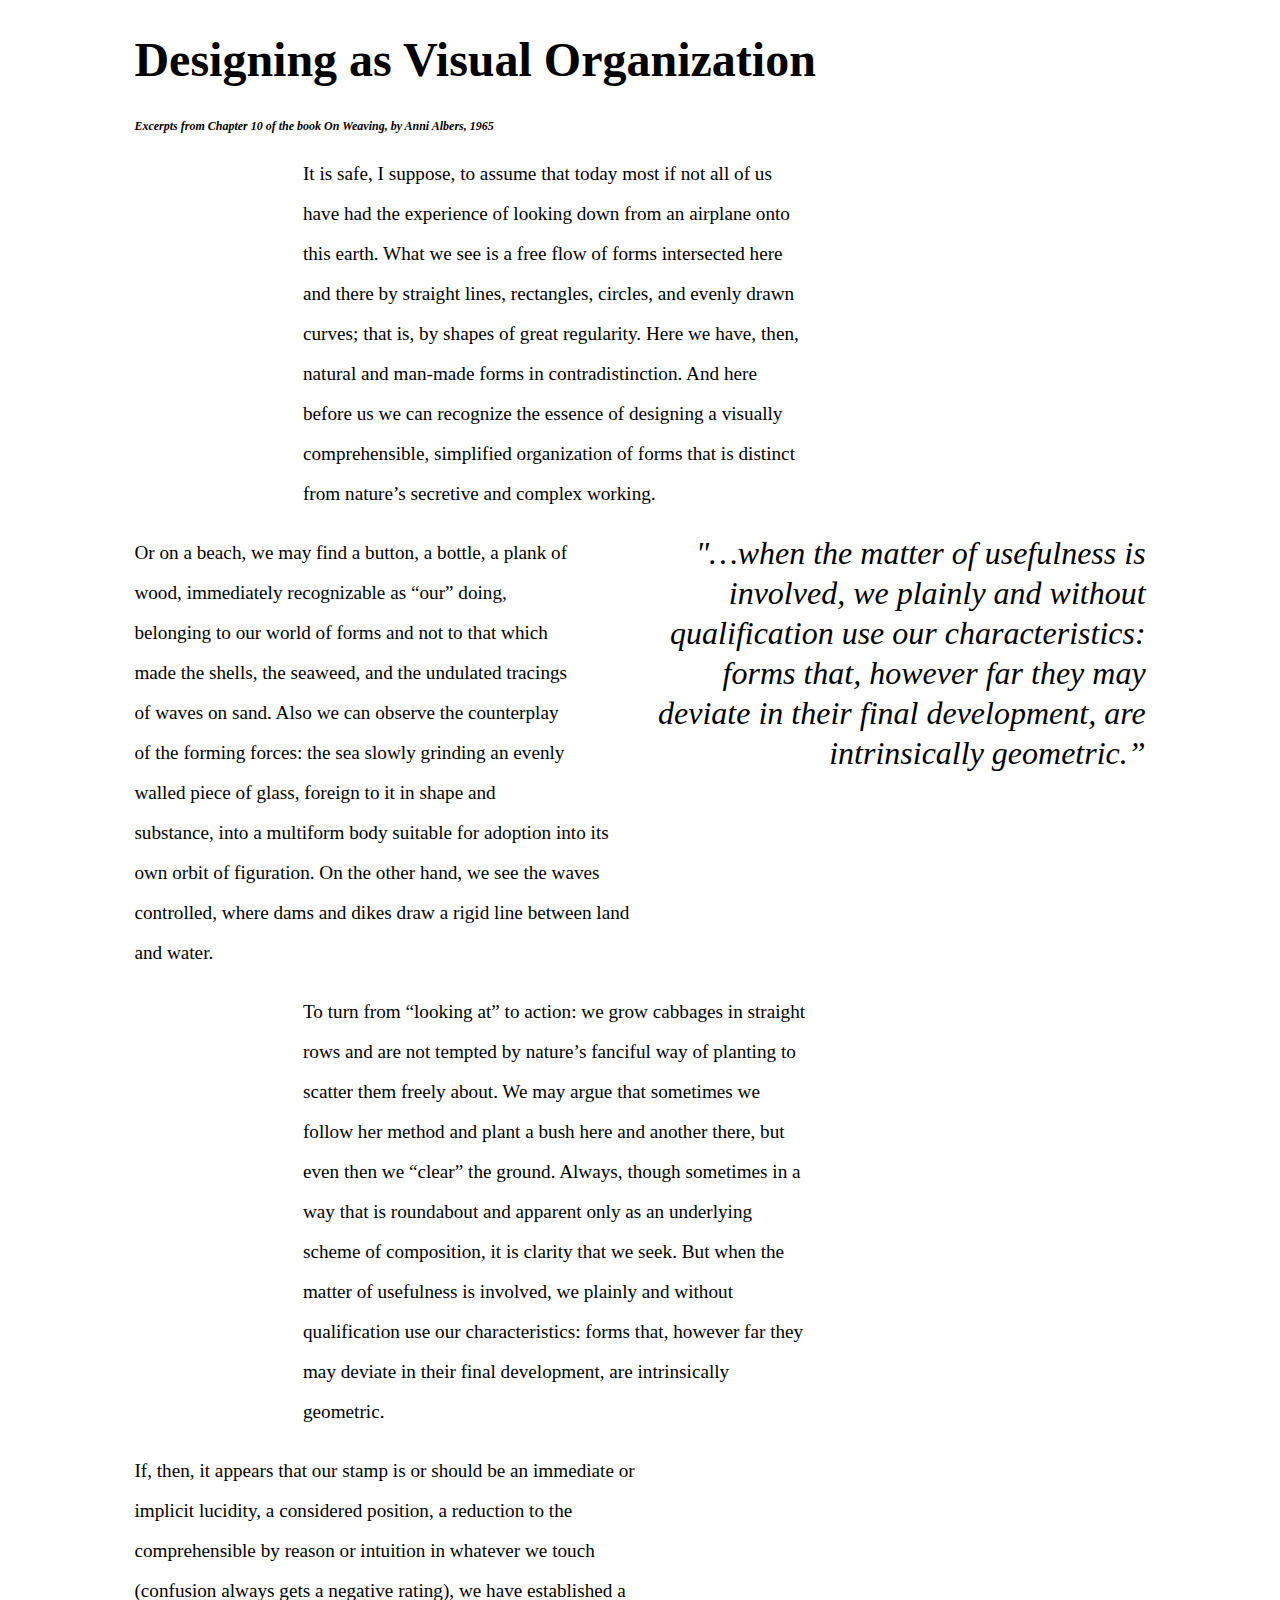
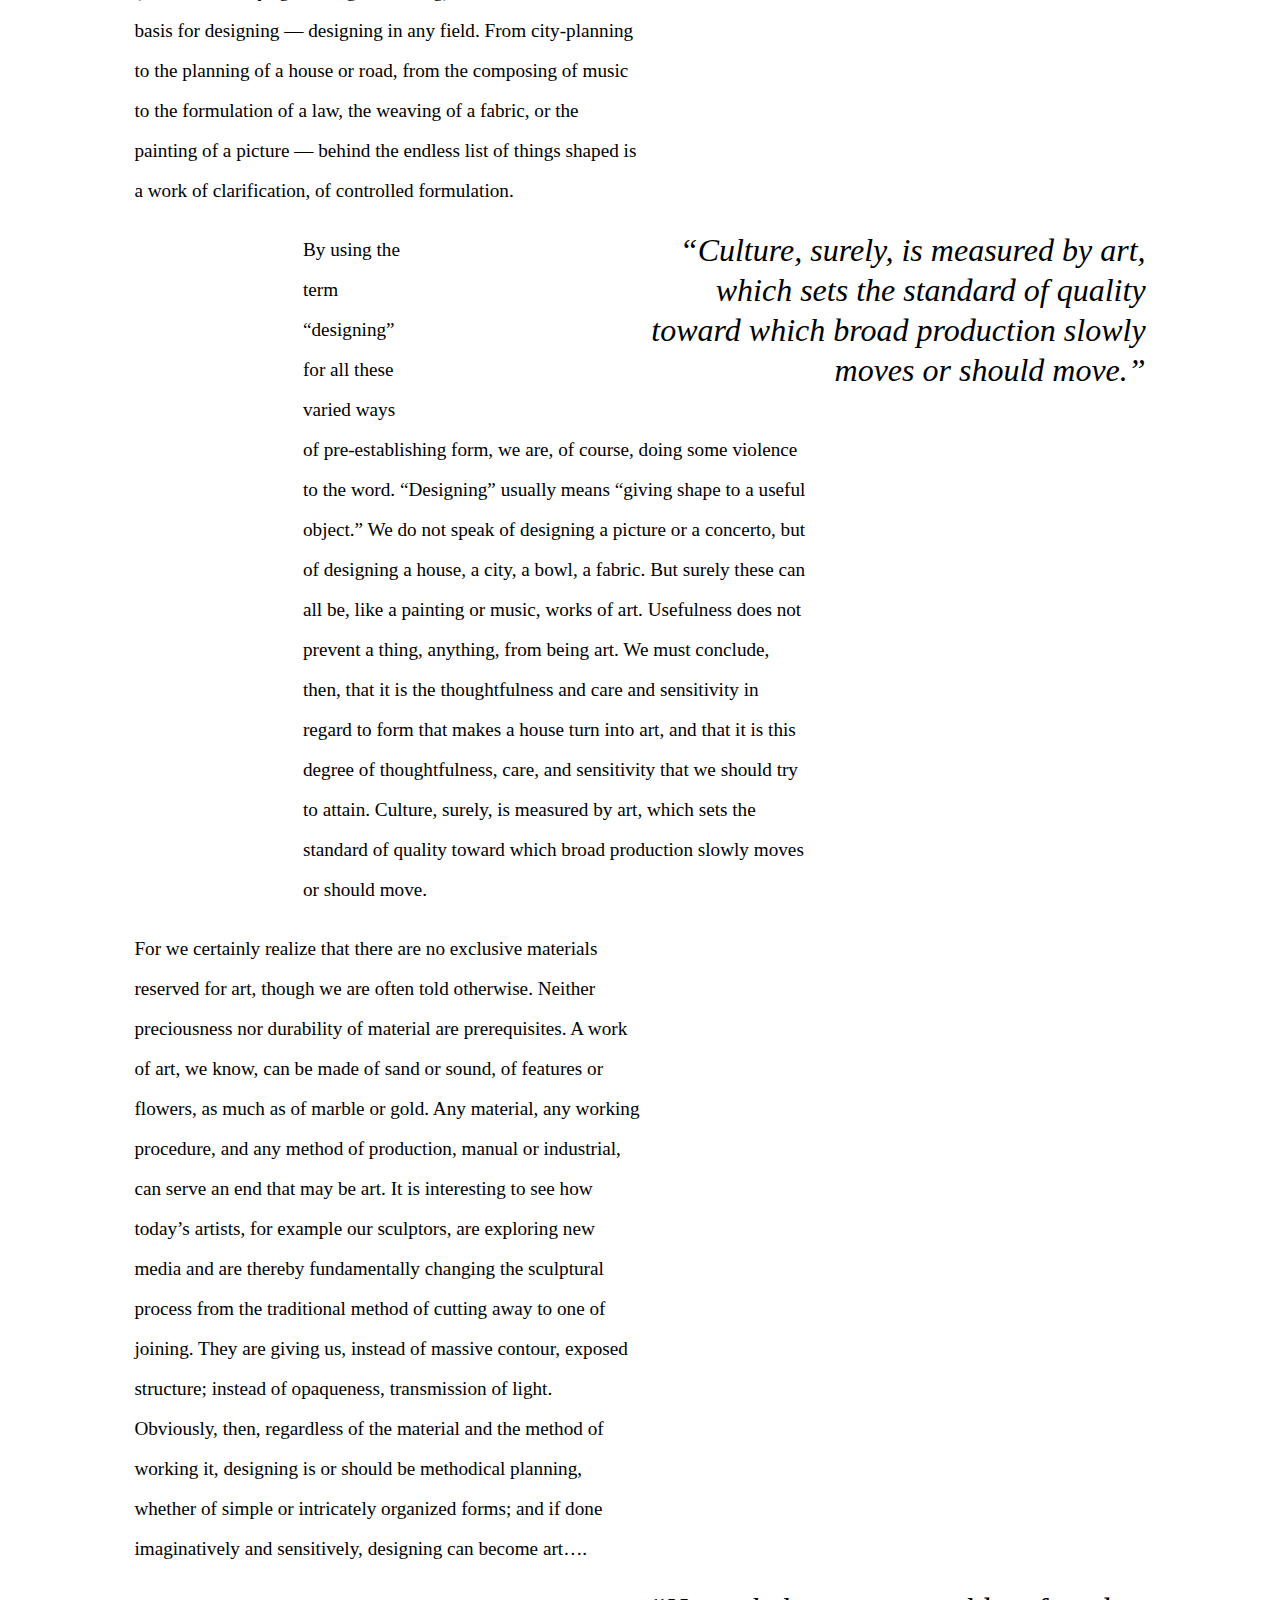
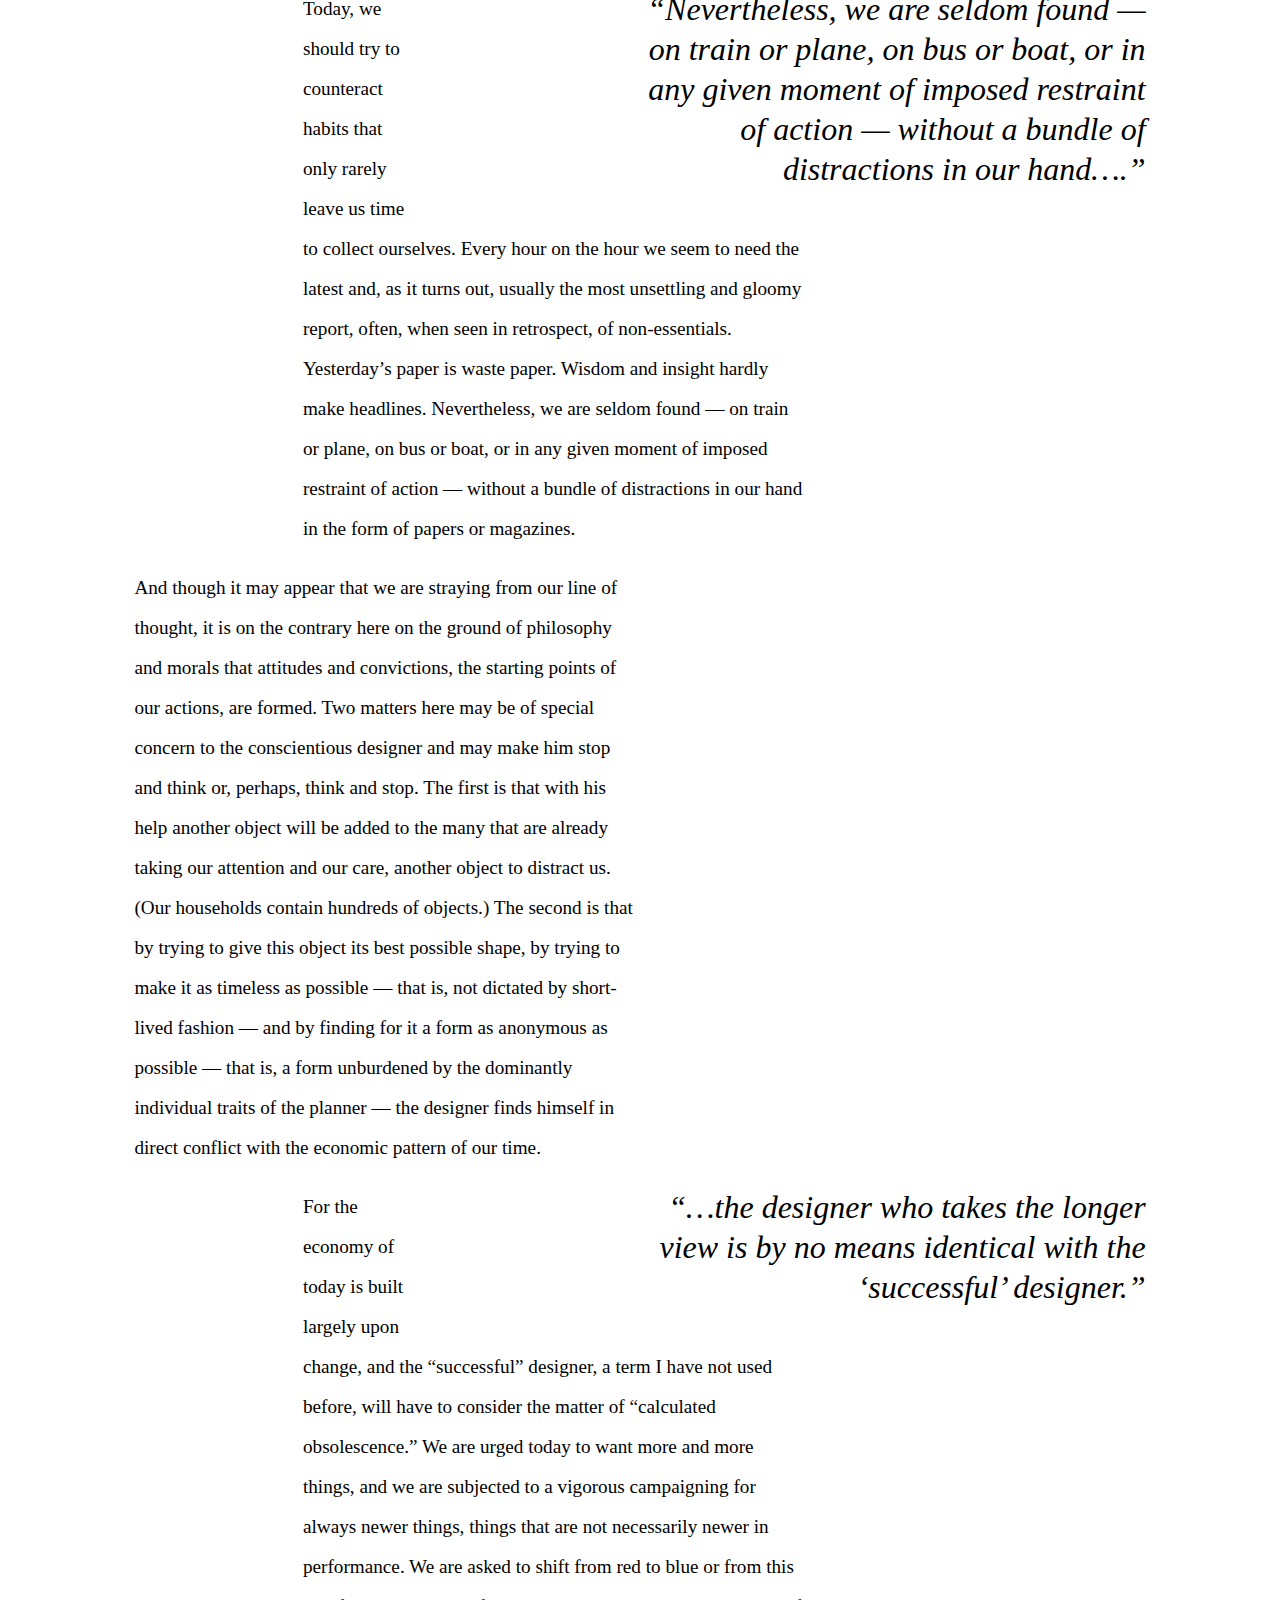
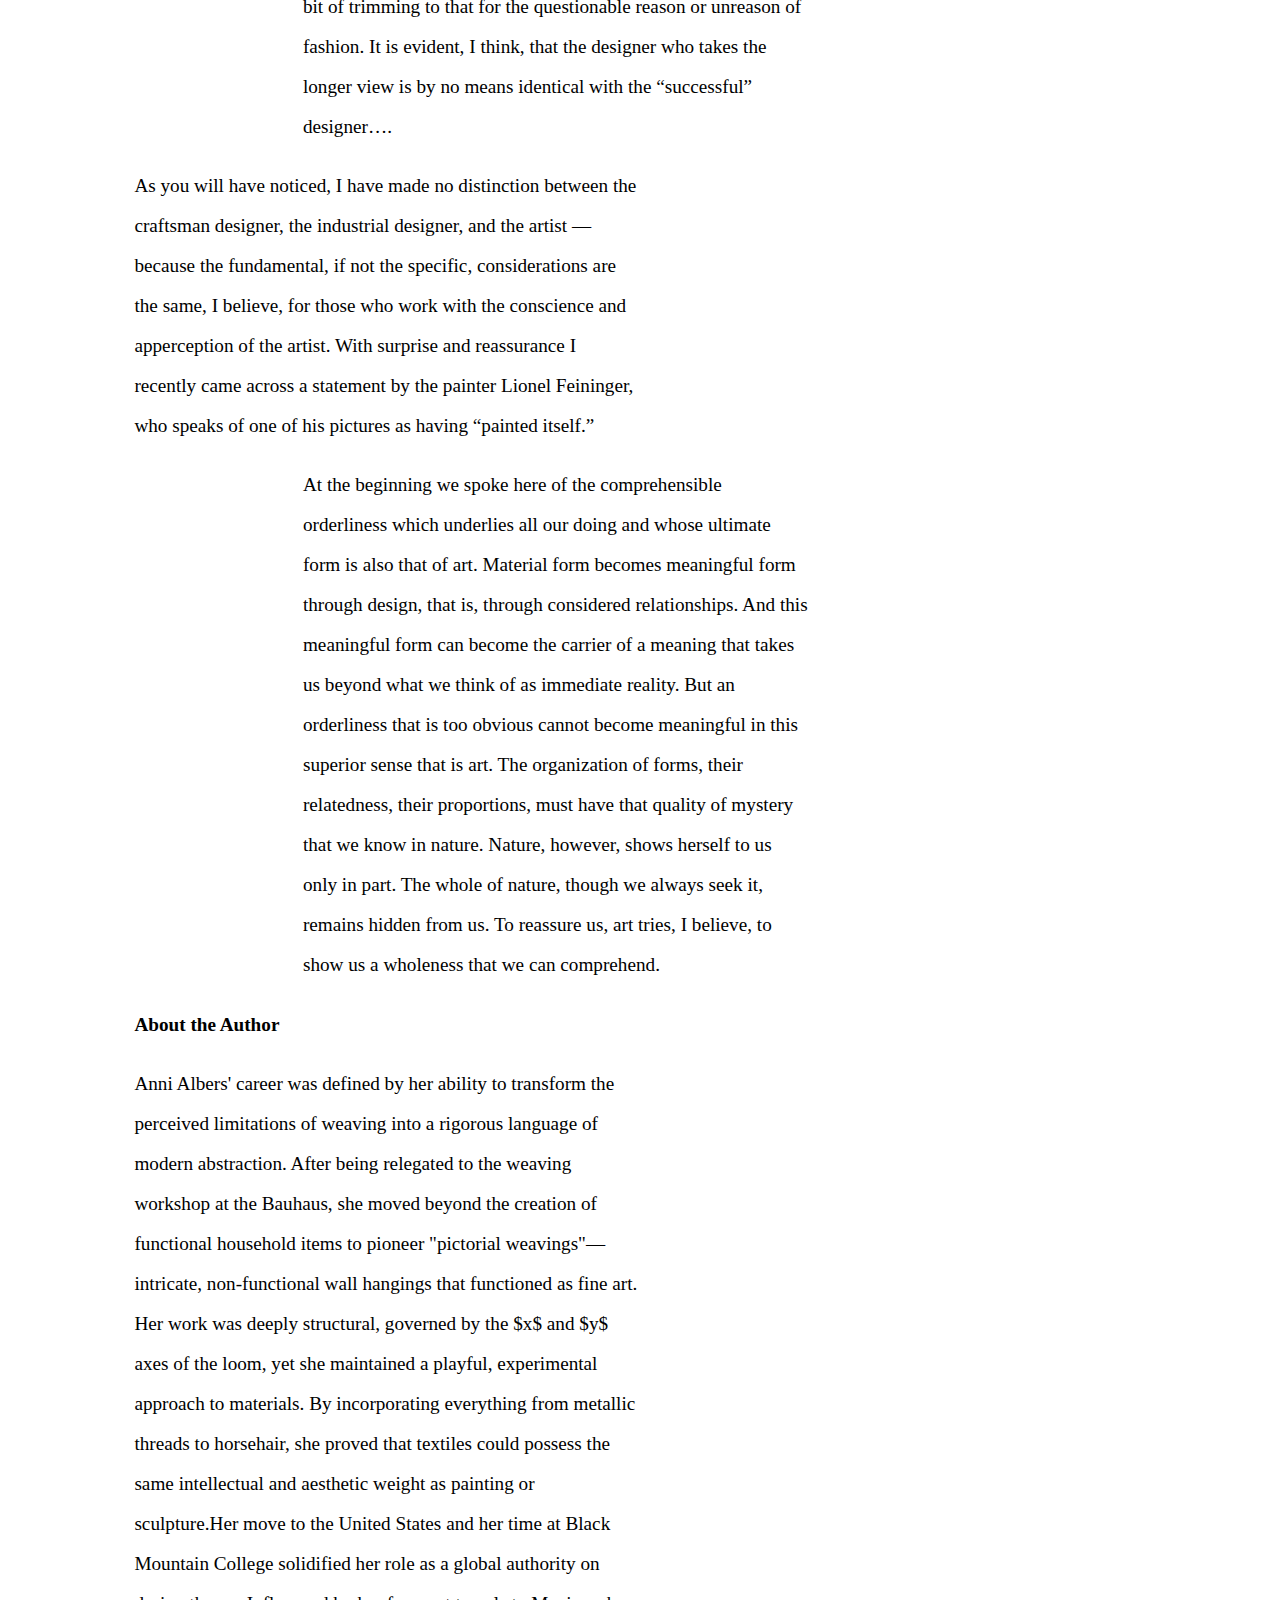
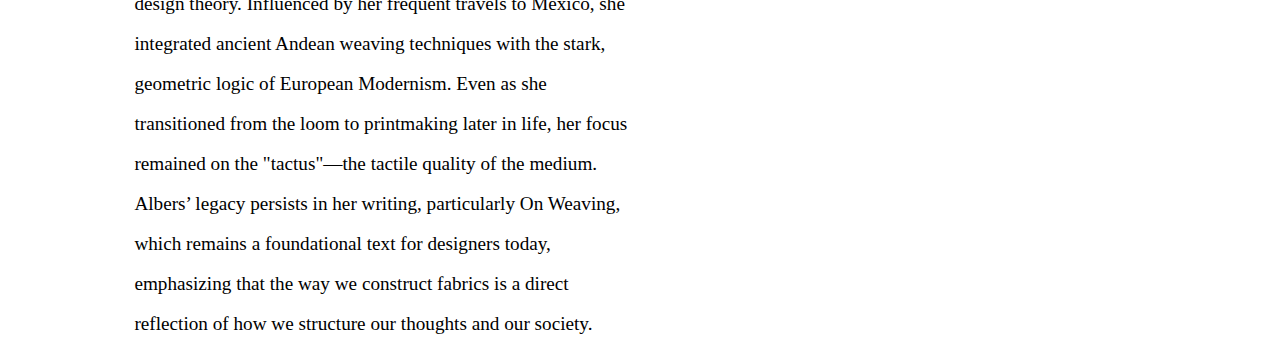
<file: anni-albers/index.html>
<!DOCTYPE html>
<html>

<head>

    <!-- meta tags and title -->
    <meta charset="UTF-8">
    <meta name="viewport" content="width=device-width, initial-scale=1.0">
    <title>TP3: Layout 1</title>

    <!-- external and internal CSS -->
    <link rel="stylesheet" href="styles.css" media="all">

</head>

<body>

    <main>
        <section id="titlerow">
            <h1>Designing as Visual Organization</h1>
            <h2>Excerpts from Chapter 10 of the book On Weaving, by Anni Albers, 1965</h2>
        </section>

        <section id="row1">
            <p>It is safe, I suppose, to assume that today most if not all of us have had the experience of looking down
                from an airplane onto this earth. What we see is a free flow of forms intersected here and there by
                straight lines, rectangles, circles, and evenly drawn curves; that is, by shapes of great regularity.
                Here we have, then, natural and man-made forms in contradistinction. And here before us we can recognize
                the essence of designing a visually comprehensible, simplified organization of forms that is distinct
                from nature’s secretive and complex working.</p>
        </section>

        <section id="row2">

            <p class="callout">"…when the matter of usefulness is involved, we plainly and without qualification use our
                characteristics: forms that, however far they may deviate in their final development, are intrinsically
                geometric.”</p>

            <p>Or on a beach, we may find a button, a bottle, a plank of wood, immediately recognizable as “our” doing,
                belonging to our world of forms and not to that which made the shells, the seaweed, and the undulated
                tracings of waves on sand. Also we can observe the counterplay of the forming forces: the sea slowly
                grinding an evenly walled piece of glass, foreign to it in shape and substance, into a multiform body
                suitable for adoption into its own orbit of figuration. On the other hand, we see the waves controlled,
                where dams and dikes draw a rigid line between land and water.</p>

        </section>


        <section id="row3">
            <p>To turn from “looking at” to action: we grow cabbages in straight rows and are not tempted by nature’s
                fanciful way of planting to scatter them freely about. We may argue that sometimes we follow her method
                and plant a bush here and another there, but even then we “clear” the ground. Always, though sometimes
                in a way that is roundabout and apparent only as an underlying scheme of composition, it is clarity that
                we seek. But when the matter of usefulness is involved, we plainly and without qualification use our
                characteristics: forms that, however far they may deviate in their final development, are intrinsically
                geometric.</p>
        </section>

        <section id="row4">
            <p>If, then, it appears that our stamp is or should be an immediate or implicit lucidity, a considered
                position, a reduction to the comprehensible by reason or intuition in whatever we touch (confusion
                always gets a negative rating), we have established a basis for designing — designing in any field. From
                city-planning to the planning of a house or road, from the composing of music to the formulation of a
                law, the weaving of a fabric, or the painting of a picture — behind the endless list of things shaped is
                a work of clarification, of controlled formulation.</p>
        </section>

        <section id="row5">

            <p class="callout">“Culture, surely, is measured by art, which sets the standard of quality
                toward which broad production slowly moves or should move.”</p>

            <p>By using the term “designing” for all these varied ways of pre-establishing form, we are, of course,
                doing some violence to the word. “Designing” usually means “giving shape to a useful object.” We do not
                speak of designing a picture or a concerto, but of designing a house, a city, a bowl, a fabric. But
                surely these can all be, like a painting or music, works of art. Usefulness does not prevent a thing,
                anything, from being art. We must conclude, then, that it is the thoughtfulness and care and sensitivity
                in regard to form that makes a house turn into art, and that it is this degree of thoughtfulness, care,
                and sensitivity that we should try to attain. Culture, surely, is measured by art, which sets the
                standard of quality toward which broad production slowly moves or should move.</p>
        </section>


        <section id="row6">
            <p>For we certainly realize that there are no exclusive materials reserved for art, though we are often told
                otherwise. Neither preciousness nor durability of material are prerequisites. A work of art, we know,
                can be made of sand or sound, of features or flowers, as much as of marble or gold. Any material, any
                working procedure, and any method of production, manual or industrial, can serve an end that may be art.
                It is interesting to see how today’s artists, for example our sculptors, are exploring new media and are
                thereby fundamentally changing the sculptural process from the traditional method of cutting away to one
                of joining. They are giving us, instead of massive contour, exposed structure; instead of opaqueness,
                transmission of light. Obviously, then, regardless of the material and the method of working it,
                designing is or should be methodical planning, whether of simple or intricately organized forms; and if
                done imaginatively and sensitively, designing can become art….</p>
        </section>

        <section id="row7">

            <p class="callout">“Nevertheless, we are seldom found — on train or plane, on bus or boat, or in
                any given moment of imposed restraint of action — without a bundle of distractions in our hand….”</p>

            <p>Today, we should try to counteract habits that only rarely leave us time to collect ourselves. Every hour
                on the hour we seem to need the latest and, as it turns out, usually the most unsettling and gloomy
                report, often, when seen in retrospect, of non-essentials. Yesterday’s paper is waste paper. Wisdom and
                insight hardly make headlines. Nevertheless, we are seldom found — on train or plane, on bus or boat, or
                in any given moment of imposed restraint of action — without a bundle of distractions in our hand in the
                form of papers or magazines.</p>
        </section>

        <section id="row8">
            <p>And though it may appear that we are straying from our line of thought, it is on the contrary here on the
                ground of philosophy and morals that attitudes and convictions, the starting points of our actions, are
                formed. Two matters here may be of special concern to the conscientious designer and may make him stop
                and think or, perhaps, think and stop. The first is that with his help another object will be added to
                the many that are already taking our attention and our care, another object to distract us. (Our
                households contain hundreds of objects.) The second is that by trying to give this object its best
                possible shape, by trying to make it as timeless as possible — that is, not dictated by short-lived
                fashion — and by finding for it a form as anonymous as possible — that is, a form unburdened by the
                dominantly individual traits of the planner — the designer finds himself in direct conflict with the
                economic pattern of our time.</p>
        </section>

        <section id="row9">

            <p class="callout">“…the designer who takes the longer view is by no means identical with the ‘successful’
                designer.”

            <p>For the economy of today is built largely upon change, and the “successful” designer, a term I have not
                used before, will have to consider the matter of “calculated obsolescence.” We are urged today to want
                more and more things, and we are subjected to a vigorous campaigning for always newer things, things
                that are not necessarily newer in performance. We are asked to shift from red to blue or from this bit
                of trimming to that for the questionable reason or unreason of fashion. It is evident, I think, that the
                designer who takes the longer view is by no means identical with the “successful” designer….</p>

        </section>

        <section id="row10">
            <p>As you will have noticed, I have made no distinction between the craftsman designer, the industrial
                designer, and the artist — because the fundamental, if not the specific, considerations are the same, I
                believe, for those who work with the conscience and apperception of the artist. With surprise and
                reassurance I recently came across a statement by the painter Lionel Feininger, who speaks of one of his
                pictures as having “painted itself.”</p>
        </section>

        <section id="row11">
            <p>At the beginning we spoke here of the comprehensible orderliness which underlies all our doing and whose
                ultimate form is also that of art. Material form becomes meaningful form through design, that is,
                through considered relationships. And this meaningful form can become the carrier of a meaning that
                takes us beyond what we think of as immediate reality. But an orderliness that is too obvious cannot
                become meaningful in this superior sense that is art. The organization of forms, their relatedness,
                their proportions, must have that quality of mystery that we know in nature. Nature, however, shows
                herself to us only in part. The whole of nature, though we always seek it, remains hidden from us. To
                reassure us, art tries, I believe, to show us a wholeness that we can comprehend.</p>
        </section>

        <section id="row12">
            <p><b>About the Author</b></p>
        </section>

        <section id="row13">
            <p>Anni Albers' career was defined by her ability to transform the perceived limitations of weaving into a
                rigorous language of modern abstraction. After being relegated to the weaving workshop at the Bauhaus,
                she moved beyond the creation of functional household items to pioneer "pictorial weavings"—intricate,
                non-functional wall hangings that functioned as fine art. Her work was deeply structural, governed by
                the $x$ and $y$ axes of the loom, yet she maintained a playful, experimental approach to materials. By
                incorporating everything from metallic threads to horsehair, she proved that textiles could possess the
                same intellectual and aesthetic weight as painting or sculpture.Her move to the United States and her
                time at Black Mountain College solidified her role as a global authority on design theory. Influenced by
                her frequent travels to Mexico, she integrated ancient Andean weaving techniques with the stark,
                geometric logic of European Modernism. Even as she transitioned from the loom to printmaking later in
                life, her focus remained on the "tactus"—the tactile quality of the medium. Albers’ legacy persists in
                her writing, particularly On Weaving, which remains a foundational text for designers today, emphasizing
                that the way we construct fabrics is a direct reflection of how we structure our thoughts and our
                society.</p>
        </section>

    </main>

</body>

</html>
</file>
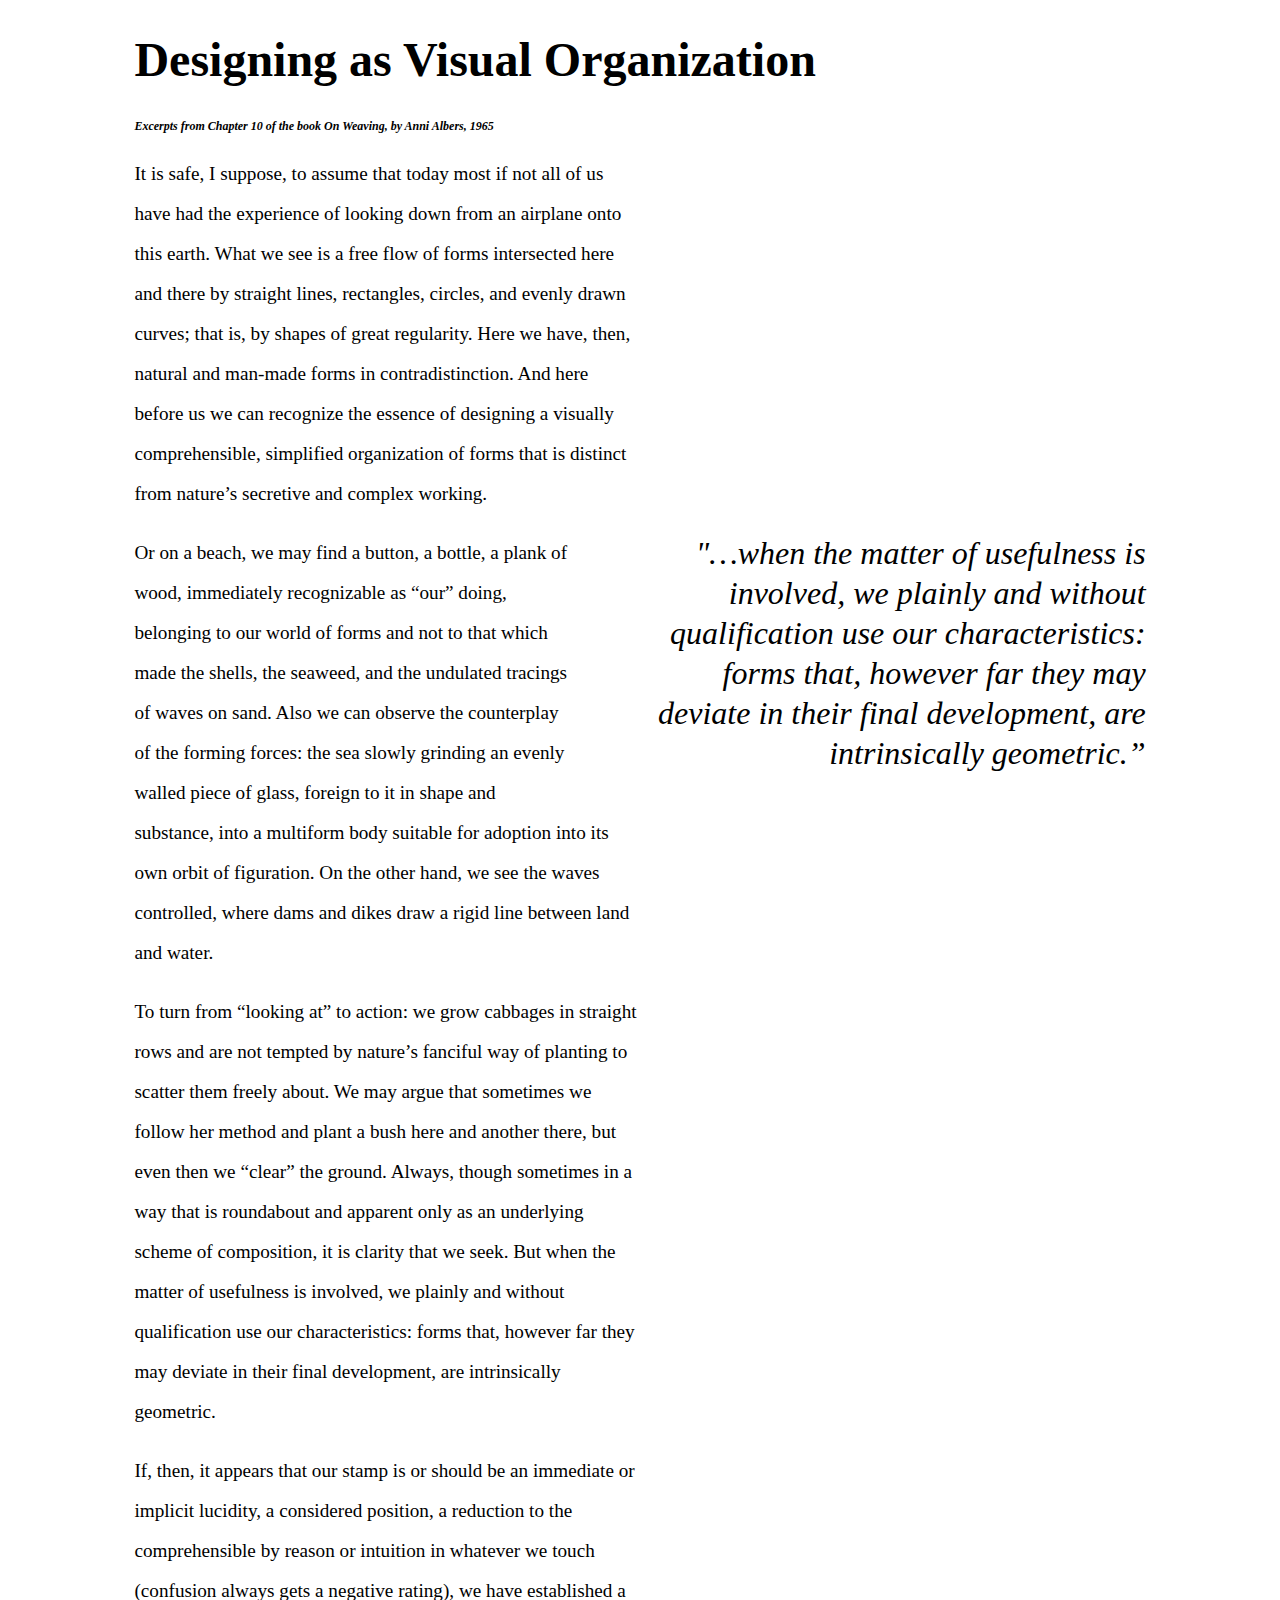
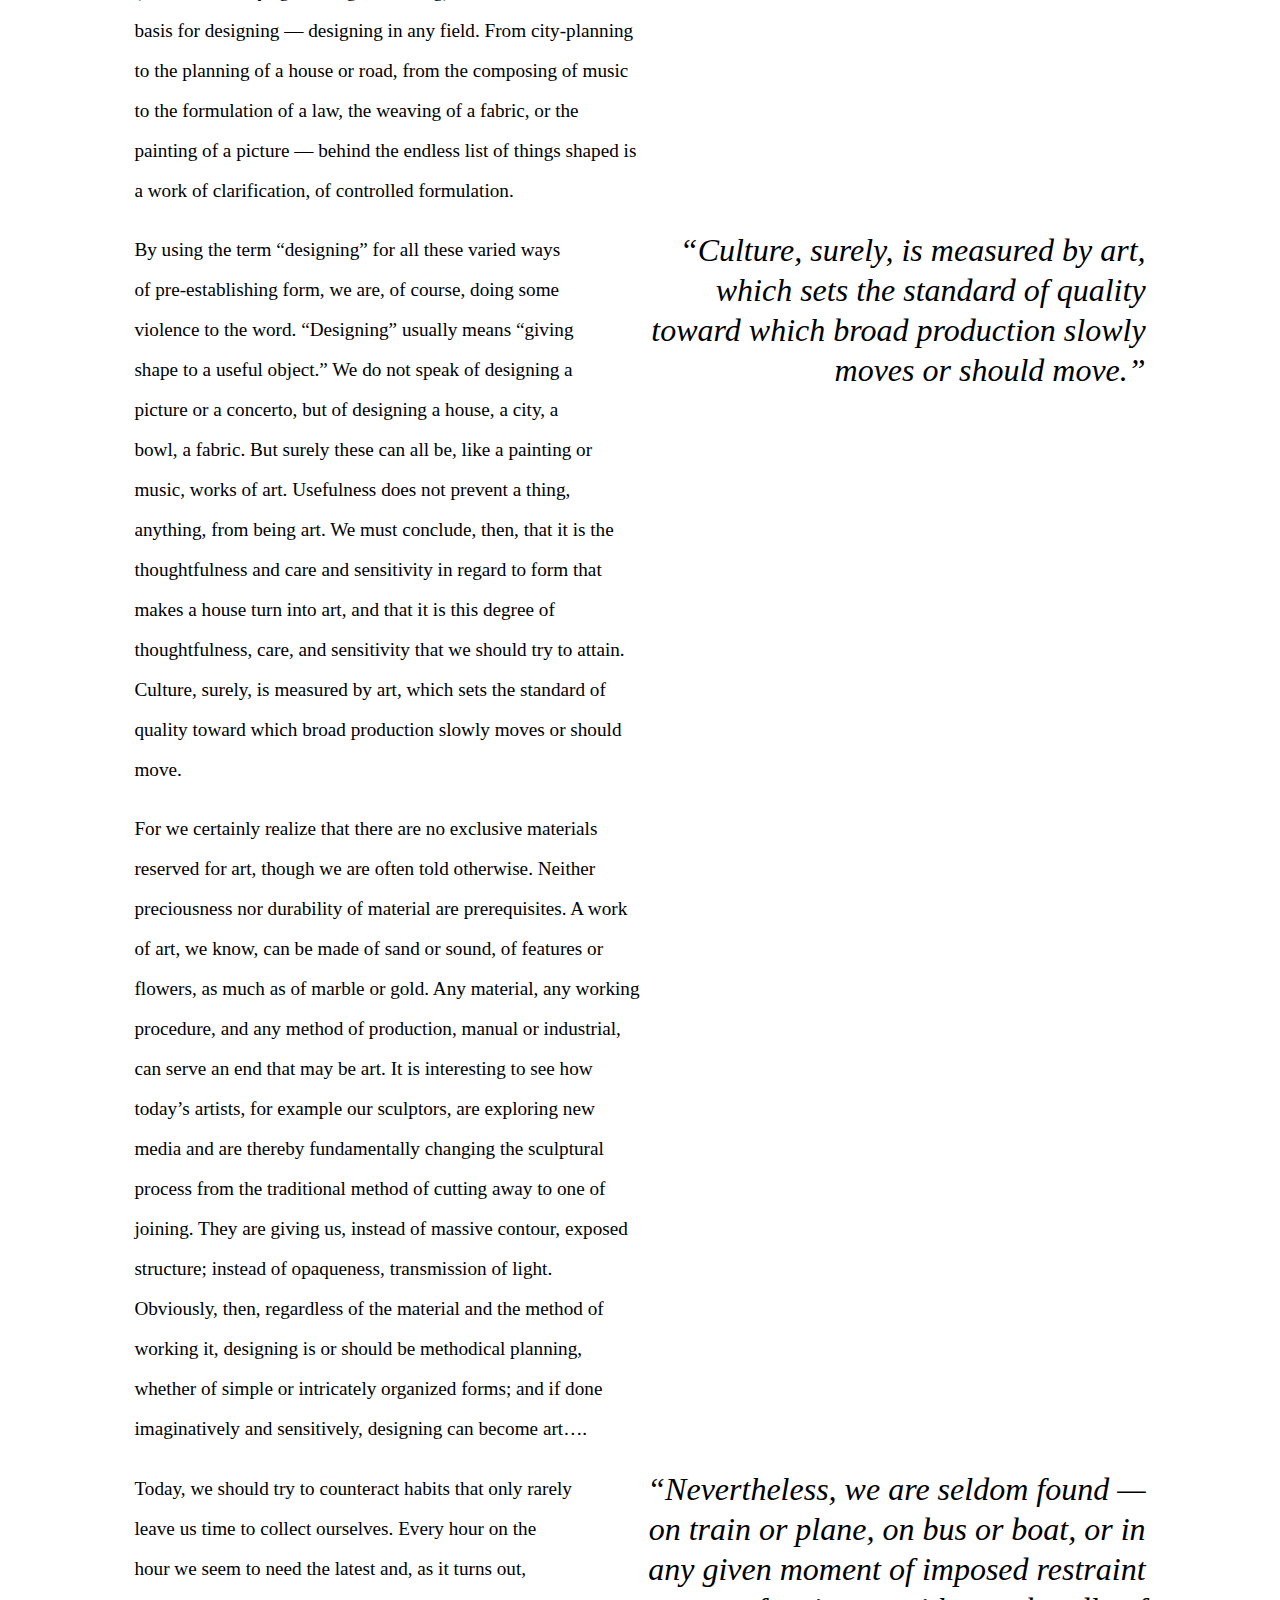
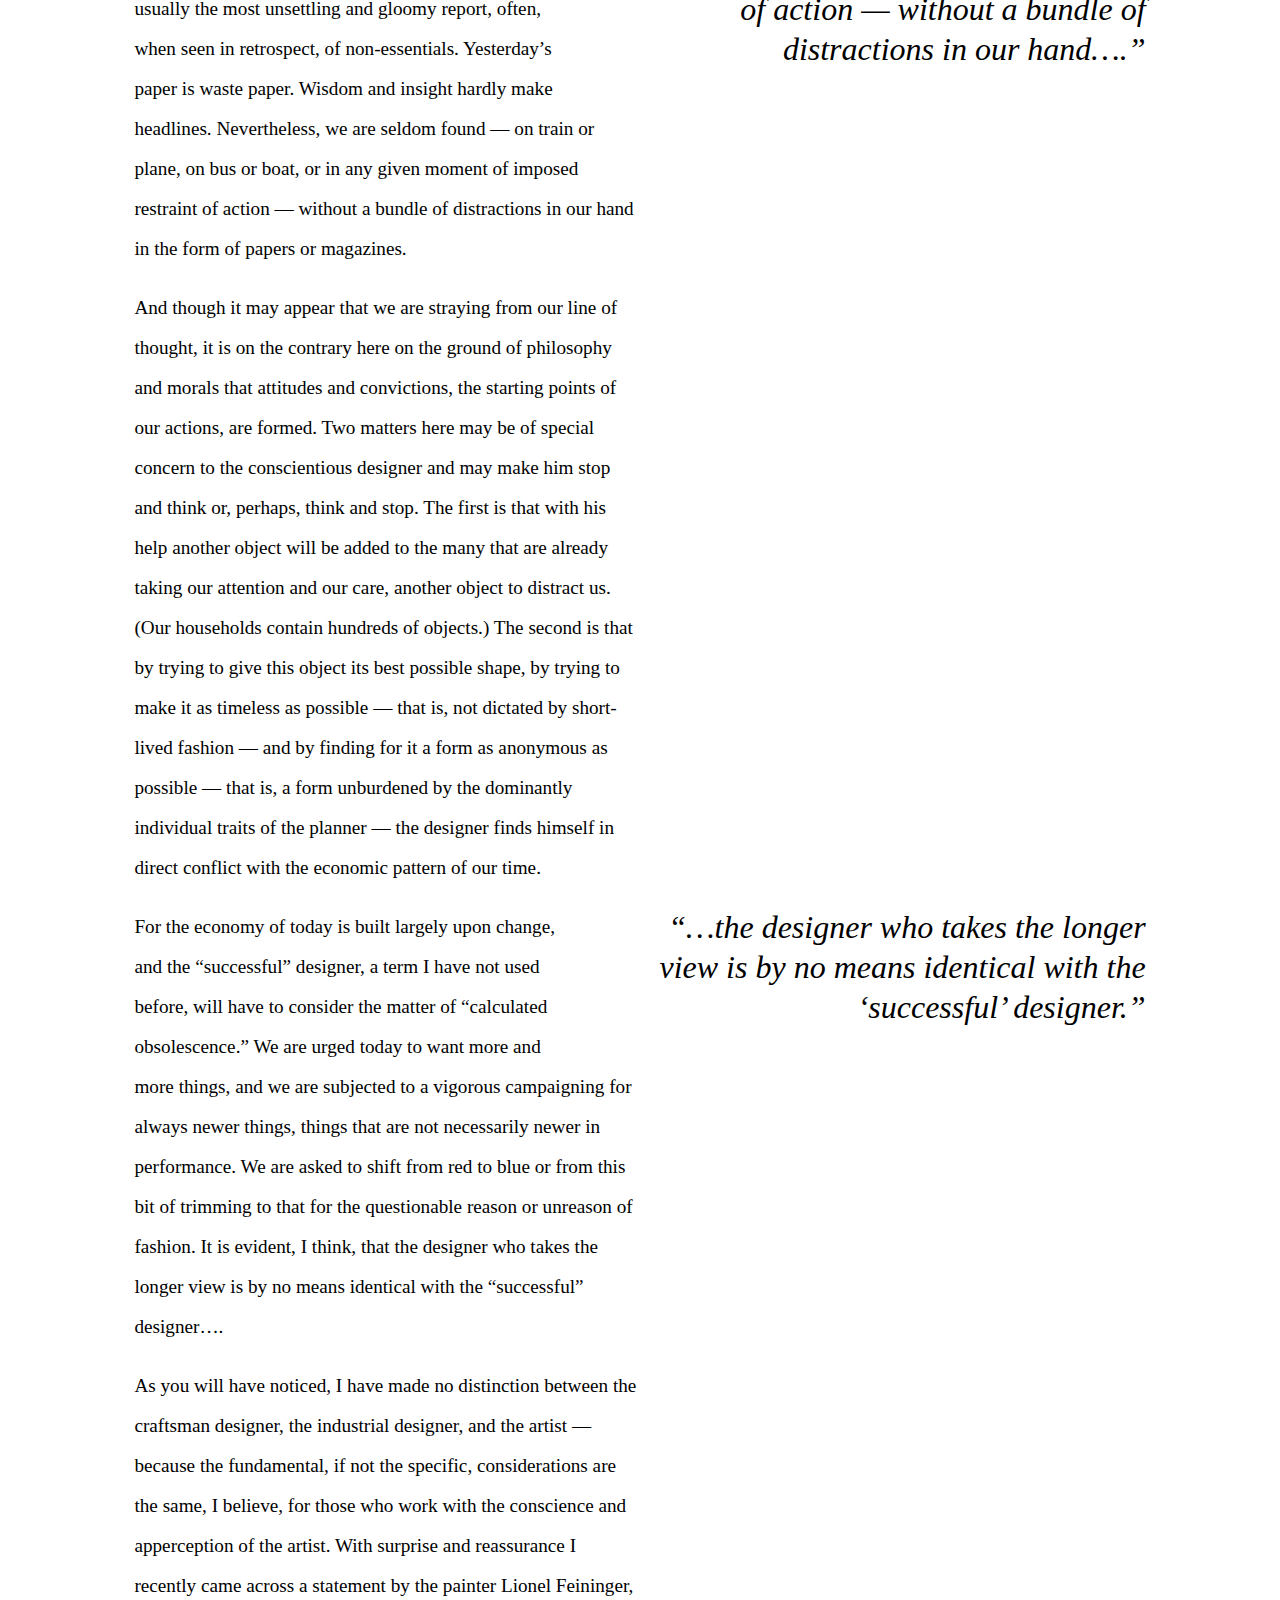
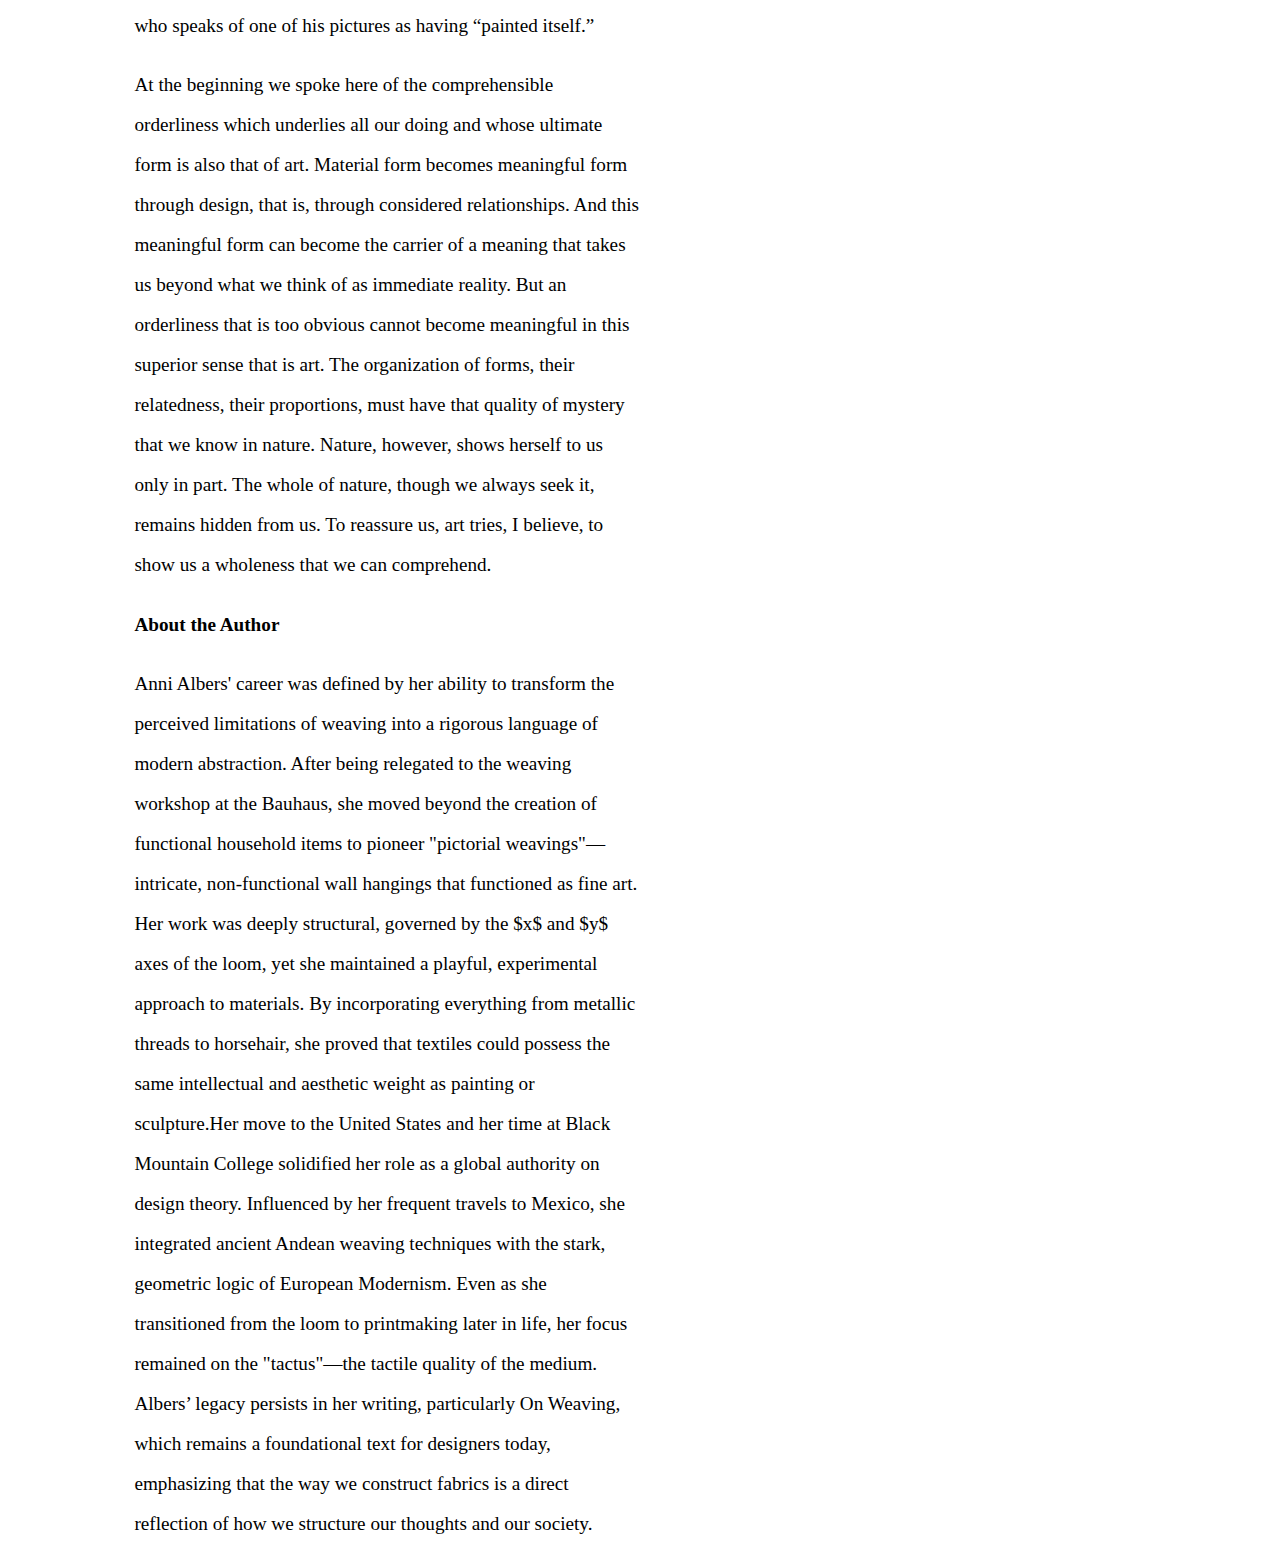
<file: anni-albers/index2.html>
<!DOCTYPE html>
<html>

<head>

	<!-- meta tags and title -->
	<meta charset="UTF-8">
	<meta name="viewport" content="width=device-width, initial-scale=1.0">
	<title>TP3: Layout 2</title>

	<!-- external and internal CSS -->
	<link rel="stylesheet" href="styles.css" media="all">

</head>

<body id="secondLayout">

	<main>
		<section id="titlerow">
			<h1>Designing as Visual Organization</h1>
			<h2>Excerpts from Chapter 10 of the book On Weaving, by Anni Albers, 1965</h2>
		</section>


		<p id="para1">It is safe, I suppose, to assume that today most if not all of us have had the experience of
			looking down
			from an airplane onto this earth. What we see is a free flow of forms intersected here and there by
			straight lines, rectangles, circles, and evenly drawn curves; that is, by shapes of great regularity.
			Here we have, then, natural and man-made forms in contradistinction. And here before us we can recognize
			the essence of designing a visually comprehensible, simplified organization of forms that is distinct
			from nature’s secretive and complex working.</p>

		<p id="callout1" class="callout">"…when the matter of usefulness is involved, we plainly and without
			qualification use our
			characteristics: forms that, however far they may deviate in their final development, are intrinsically
			geometric.”</p>

		<p id="para2">Or on a beach, we may find a button, a bottle, a plank of wood, immediately recognizable as “our”
			doing,
			belonging to our world of forms and not to that which made the shells, the seaweed, and the undulated
			tracings of waves on sand. Also we can observe the counterplay of the forming forces: the sea slowly
			grinding an evenly walled piece of glass, foreign to it in shape and substance, into a multiform body
			suitable for adoption into its own orbit of figuration. On the other hand, we see the waves controlled,
			where dams and dikes draw a rigid line between land and water.</p>

		<p id="para3">To turn from “looking at” to action: we grow cabbages in straight rows and are not tempted by
			nature’s
			fanciful way of planting to scatter them freely about. We may argue that sometimes we follow her method
			and plant a bush here and another there, but even then we “clear” the ground. Always, though sometimes
			in a way that is roundabout and apparent only as an underlying scheme of composition, it is clarity that
			we seek. But when the matter of usefulness is involved, we plainly and without qualification use our
			characteristics: forms that, however far they may deviate in their final development, are intrinsically
			geometric.</p>

		<p id="para4">If, then, it appears that our stamp is or should be an immediate or implicit lucidity, a
			considered
			position, a reduction to the comprehensible by reason or intuition in whatever we touch (confusion
			always gets a negative rating), we have established a basis for designing — designing in any field. From
			city-planning to the planning of a house or road, from the composing of music to the formulation of a
			law, the weaving of a fabric, or the painting of a picture — behind the endless list of things shaped is
			a work of clarification, of controlled formulation.</p>

		<p id="callout2" class="callout">“Culture, surely, is measured by art, which sets the standard of quality
			toward which broad production slowly moves or should move.”</p>

		<p id="para5">By using the term “designing” for all these varied ways of pre-establishing form, we are, of
			course,
			doing some violence to the word. “Designing” usually means “giving shape to a useful object.” We do not
			speak of designing a picture or a concerto, but of designing a house, a city, a bowl, a fabric. But
			surely these can all be, like a painting or music, works of art. Usefulness does not prevent a thing,
			anything, from being art. We must conclude, then, that it is the thoughtfulness and care and sensitivity
			in regard to form that makes a house turn into art, and that it is this degree of thoughtfulness, care,
			and sensitivity that we should try to attain. Culture, surely, is measured by art, which sets the
			standard of quality toward which broad production slowly moves or should move.</p>

		<p id="para6">For we certainly realize that there are no exclusive materials reserved for art, though we are
			often told
			otherwise. Neither preciousness nor durability of material are prerequisites. A work of art, we know,
			can be made of sand or sound, of features or flowers, as much as of marble or gold. Any material, any
			working procedure, and any method of production, manual or industrial, can serve an end that may be art.
			It is interesting to see how today’s artists, for example our sculptors, are exploring new media and are
			thereby fundamentally changing the sculptural process from the traditional method of cutting away to one
			of joining. They are giving us, instead of massive contour, exposed structure; instead of opaqueness,
			transmission of light. Obviously, then, regardless of the material and the method of working it,
			designing is or should be methodical planning, whether of simple or intricately organized forms; and if
			done imaginatively and sensitively, designing can become art….</p>

		<p id="callout3" class="callout">“Nevertheless, we are seldom found — on train or plane, on bus or boat, or in
			any given moment of imposed restraint of action — without a bundle of distractions in our hand….”</p>

		<p id="para7">Today, we should try to counteract habits that only rarely leave us time to collect ourselves.
			Every hour
			on the hour we seem to need the latest and, as it turns out, usually the most unsettling and gloomy
			report, often, when seen in retrospect, of non-essentials. Yesterday’s paper is waste paper. Wisdom and
			insight hardly make headlines. Nevertheless, we are seldom found — on train or plane, on bus or boat, or
			in any given moment of imposed restraint of action — without a bundle of distractions in our hand in the
			form of papers or magazines.</p>

		<p id="para8">And though it may appear that we are straying from our line of thought, it is on the contrary here
			on the
			ground of philosophy and morals that attitudes and convictions, the starting points of our actions, are
			formed. Two matters here may be of special concern to the conscientious designer and may make him stop
			and think or, perhaps, think and stop. The first is that with his help another object will be added to
			the many that are already taking our attention and our care, another object to distract us. (Our
			households contain hundreds of objects.) The second is that by trying to give this object its best
			possible shape, by trying to make it as timeless as possible — that is, not dictated by short-lived
			fashion — and by finding for it a form as anonymous as possible — that is, a form unburdened by the
			dominantly individual traits of the planner — the designer finds himself in direct conflict with the
			economic pattern of our time.</p>

		<p id="callout4" class="callout">“…the designer who takes the longer view is by no means identical with the
			‘successful’
			designer.”

		<p id="para9">For the economy of today is built largely upon change, and the “successful” designer, a term I
			have not
			used before, will have to consider the matter of “calculated obsolescence.” We are urged today to want
			more and more things, and we are subjected to a vigorous campaigning for always newer things, things
			that are not necessarily newer in performance. We are asked to shift from red to blue or from this bit
			of trimming to that for the questionable reason or unreason of fashion. It is evident, I think, that the
			designer who takes the longer view is by no means identical with the “successful” designer….</p>

		<p id="para10">As you will have noticed, I have made no distinction between the craftsman designer, the
			industrial
			designer, and the artist — because the fundamental, if not the specific, considerations are the same, I
			believe, for those who work with the conscience and apperception of the artist. With surprise and
			reassurance I recently came across a statement by the painter Lionel Feininger, who speaks of one of his
			pictures as having “painted itself.”</p>

		<p id="para11">At the beginning we spoke here of the comprehensible orderliness which underlies all our doing
			and whose
			ultimate form is also that of art. Material form becomes meaningful form through design, that is,
			through considered relationships. And this meaningful form can become the carrier of a meaning that
			takes us beyond what we think of as immediate reality. But an orderliness that is too obvious cannot
			become meaningful in this superior sense that is art. The organization of forms, their relatedness,
			their proportions, must have that quality of mystery that we know in nature. Nature, however, shows
			herself to us only in part. The whole of nature, though we always seek it, remains hidden from us. To
			reassure us, art tries, I believe, to show us a wholeness that we can comprehend.</p>

		<p id="para12"><b>About the Author</b></p>

		<p id="para13">Anni Albers' career was defined by her ability to transform the perceived limitations of weaving
			into a rigorous language of modern abstraction. After being relegated to the weaving workshop at the
			Bauhaus, she moved beyond the creation of functional household items to pioneer "pictorial
			weavings"—intricate, non-functional wall hangings that functioned as fine art. Her work was deeply
			structural, governed by the $x$ and $y$ axes of the loom, yet she maintained a playful, experimental
			approach to materials. By incorporating everything from metallic threads to horsehair, she proved that
			textiles could possess the same intellectual and aesthetic weight as painting or sculpture.Her move to the
			United States and her time at Black Mountain College solidified her role as a global authority on design
			theory. Influenced by her frequent travels to Mexico, she integrated ancient Andean weaving techniques with
			the stark, geometric logic of European Modernism. Even as she transitioned from the loom to printmaking
			later in life, her focus remained on the "tactus"—the tactile quality of the medium. Albers’ legacy persists
			in her writing, particularly On Weaving, which remains a foundational text for designers today, emphasizing
			that the way we construct fabrics is a direct reflection of how we structure our thoughts and our society.
		</p>

	</main>

</body>

</html>
</file>
<file: anni-albers/styles.css>
/*styles for both Anni Albers Layouts */

/* by default, let's lay out the first index.html file */

main {
    width: 80%;
    max-width: 1100px;
    margin: 0 auto;
}

h1 {
    font-size: 3rem;
}

h2 {
    font-size: 0.75rem;
    font-style: italic;
}

p {
    font-size: 1.2rem;
    line-height: 2.5rem;
    width: 50%;
}

p.callout {
    font-size: 2rem;
    line-height: auto;
    font-style: italic;
    float: right;
    text-align: right;
    padding-left: 2em;
    margin-top: 0;
}

#row1 p,
#row3 p,
#row5 p,
#row7 p,
#row9 p,
#row11 p {
    margin-left: calc(100% / 6);
}
</file>
